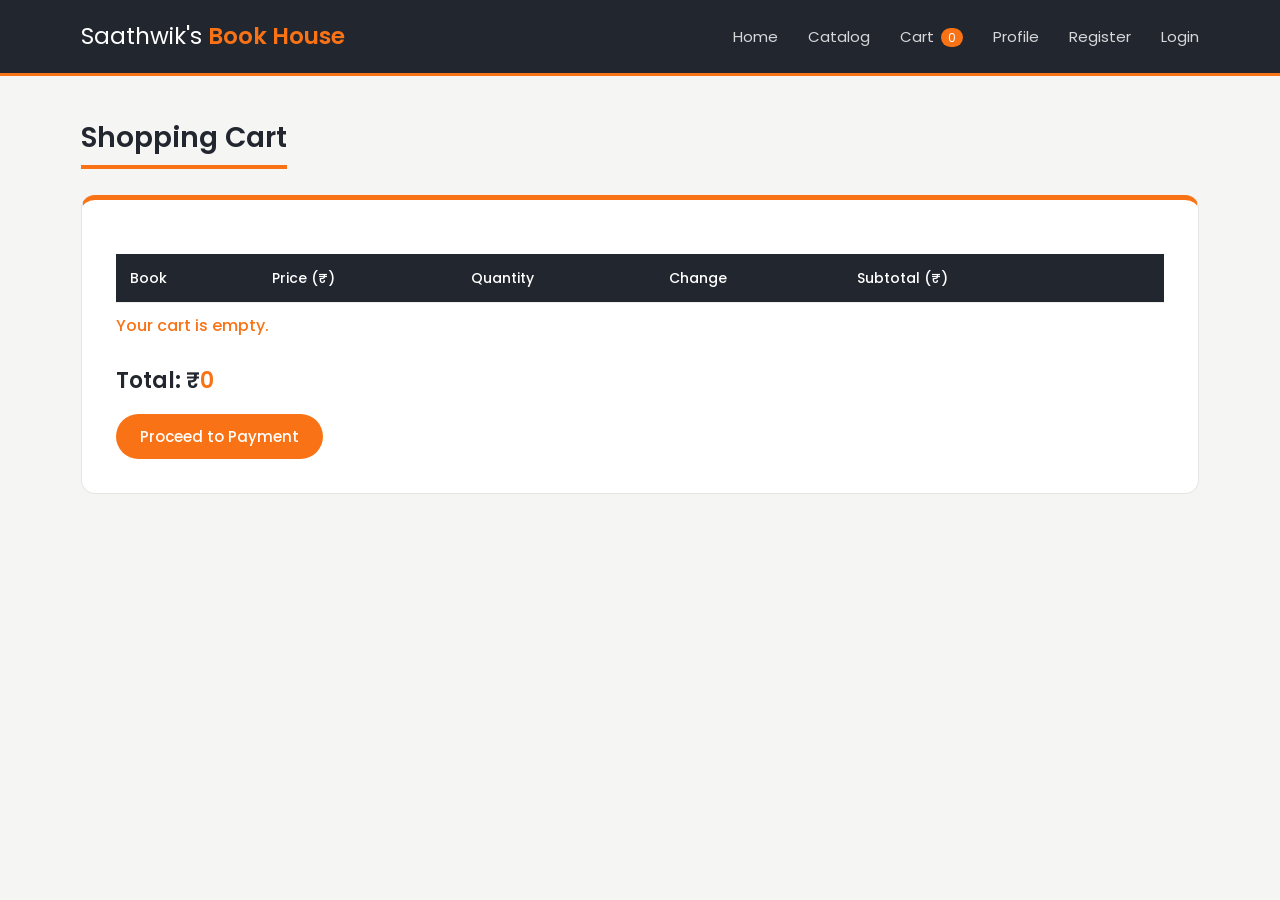
<file: cart.html>
<!DOCTYPE html>
<html lang="en">
<head>
  <title>Cart - Saathwik's Book House</title>
  <link rel="stylesheet" href="https://fonts.googleapis.com/css2?family=Poppins:wght@400;500;600&display=swap">
  <link rel="stylesheet" href="style.css">
  <script src="script.js" defer></script>
</head>
<body onload="loadCart()">
  <header class="site-header">
    <div class="container nav">
      <a href="index.html" class="logo">Saathwik's <span>Book House</span></a>
      <nav class="nav-links">
        <a href="index.html">Home</a>
        <a href="catalog.html">Catalog</a>
        <a href="cart.html">Cart <span class="badge" id="cart-count">0</span></a>
        <a href="profile.html">Profile</a>
        <a href="registration.html" id="register-link">Register</a>
        <a href="login.html" id="login-link">Login</a>
      </nav>
    </div>
  </header>

  <main class="container">
    <h1>Shopping Cart</h1>
    <div class="box">
      <table id="cart-table">
        <tr>
          <th>Book</th>
          <th>Price (&#8377;)</th>
          <th>Quantity</th>
          <th>Change</th>
          <th>Subtotal (&#8377;)</th>
          <th></th>
        </tr>
      </table>
      <p class="empty" id="empty-message"></p>
      <h2>Total: &#8377;<span id="total"></span></h2>
      <button class="btn" onclick="checkout()">Proceed to Payment</button>
    </div>
  </main>
</body>
</html>
</file>
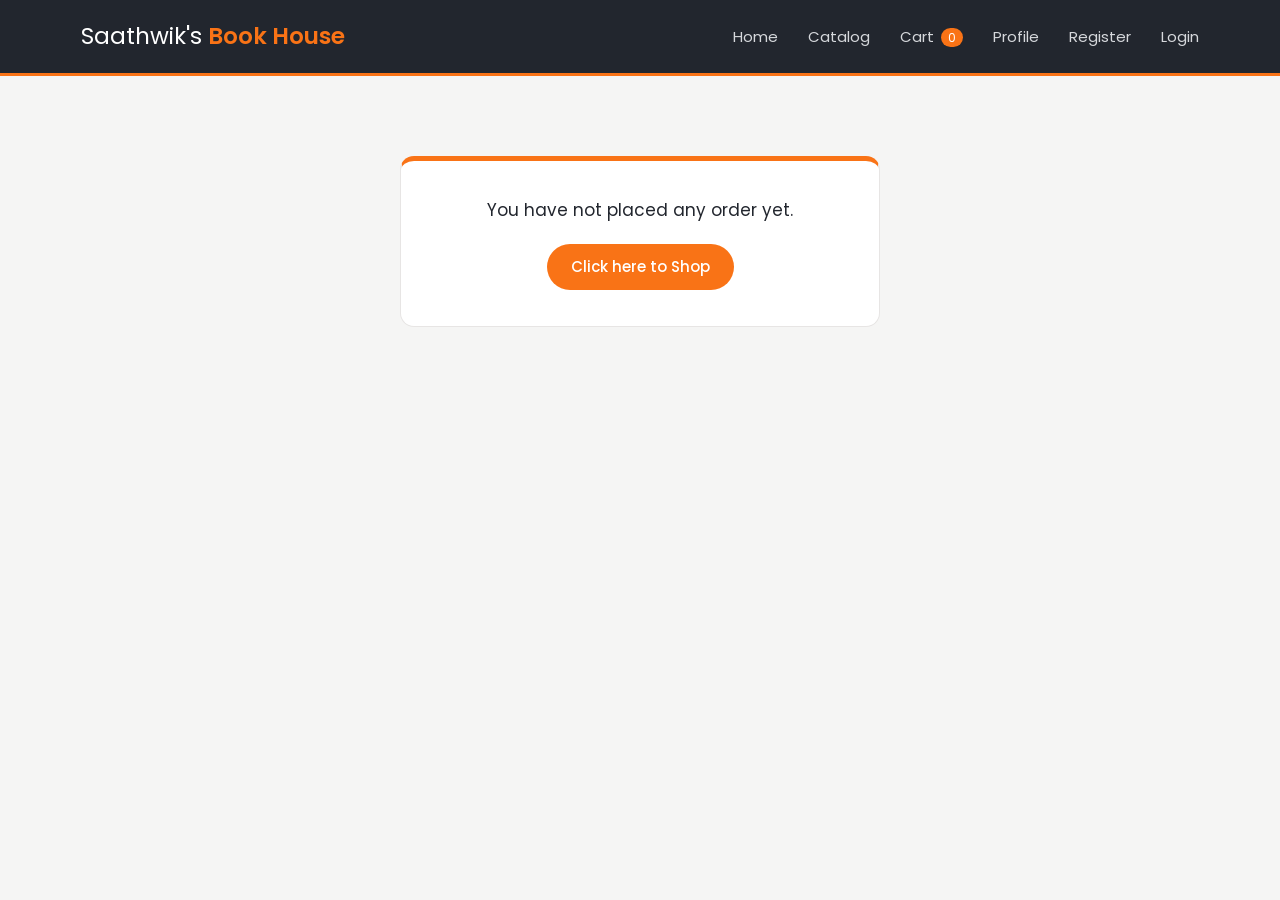
<file: confirmation.html>
<!DOCTYPE html>
<html lang="en">
<head>
  <title>Order Confirmed - Saathwik's Book House</title>
  <link rel="stylesheet" href="https://fonts.googleapis.com/css2?family=Poppins:wght@400;500;600&display=swap">
  <link rel="stylesheet" href="style.css">
  <script src="script.js" defer></script>
</head>
<body onload="loadConfirmation()">
  <header class="site-header">
    <div class="container nav">
      <a href="index.html" class="logo">Saathwik's <span>Book House</span></a>
      <nav class="nav-links">
        <a href="index.html">Home</a>
        <a href="catalog.html">Catalog</a>
        <a href="cart.html">Cart <span class="badge" id="cart-count">0</span></a>
        <a href="profile.html">Profile</a>
        <a href="registration.html" id="register-link">Register</a>
        <a href="login.html" id="login-link">Login</a>
      </nav>
    </div>
  </header>

  <main class="container">
    <div class="notice" id="notice">
      <p id="notice-text"></p>
      <a class="btn" id="notice-link" href="login.html"></a>
    </div>

    <div id="content">
      <div class="box">
        <h1>Order Confirmed</h1>
        <p class="success">Thank you for shopping with us! Your payment was successful and your order has been placed.</p>
        <p><b>Order ID:</b> <span id="order-id"></span></p>
        <p><b>Customer Name:</b> <span id="order-name"></span></p>
        <p><b>Order Date:</b> <span id="order-date"></span></p>

        <table id="order-table">
          <tr>
            <th>Book</th>
            <th>Quantity</th>
            <th>Price (&#8377;)</th>
            <th>Amount (&#8377;)</th>
          </tr>
        </table>

        <h2>Total Amount: &#8377;<span id="order-total"></span></h2>
        <a href="catalog.html" class="btn">Continue Shopping</a>
      </div>
    </div>
  </main>
</body>
</html>
</file>
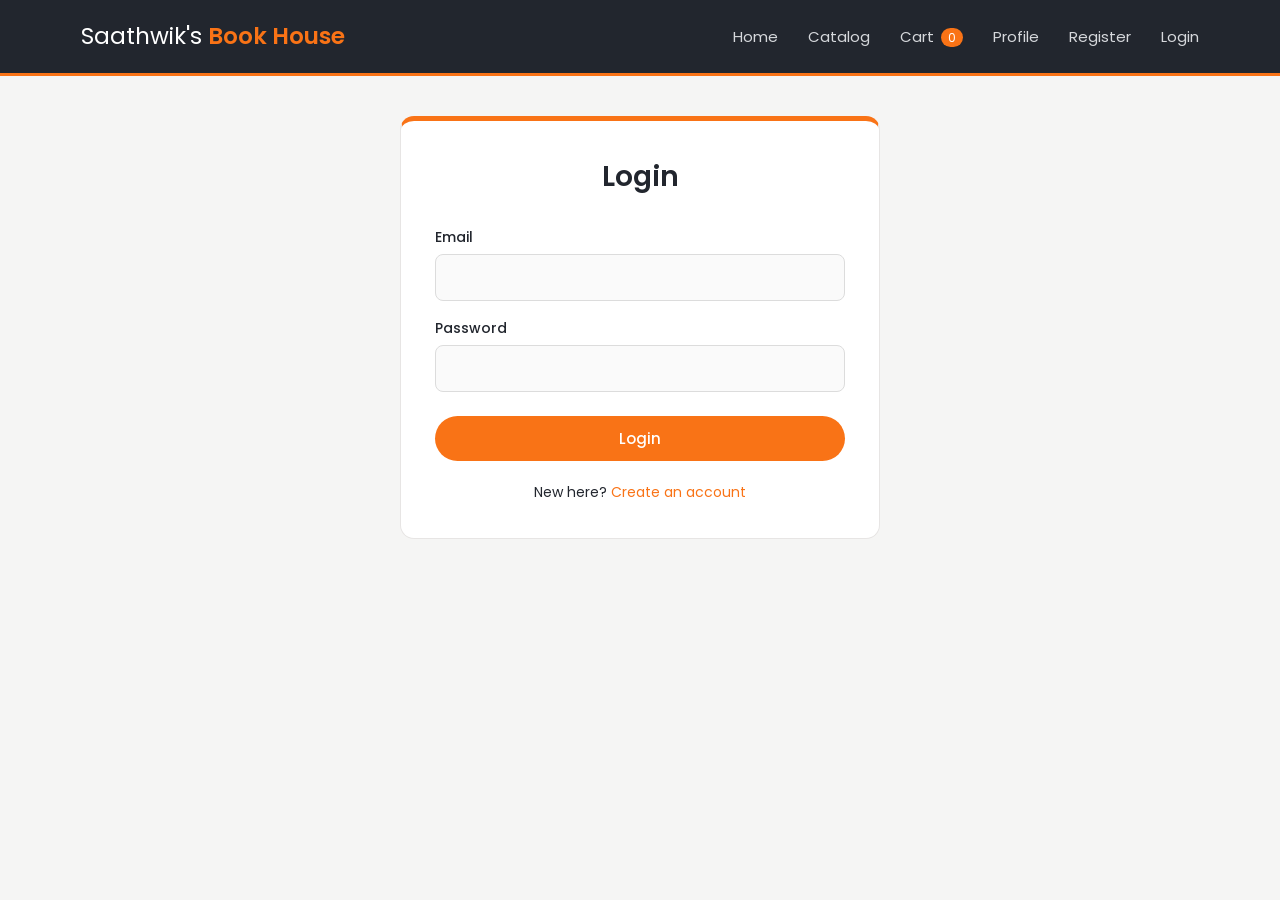
<file: login.html>
<!DOCTYPE html>
<html lang="en">
<head>
  <title>Login - Saathwik's Book House</title>
  <link rel="stylesheet" href="https://fonts.googleapis.com/css2?family=Poppins:wght@400;500;600&display=swap">
  <link rel="stylesheet" href="style.css">
  <script src="script.js" defer></script>
</head>
<body>
  <header class="site-header">
    <div class="container nav">
      <a href="index.html" class="logo">Saathwik's <span>Book House</span></a>
      <nav class="nav-links">
        <a href="index.html">Home</a>
        <a href="catalog.html">Catalog</a>
        <a href="cart.html">Cart <span class="badge" id="cart-count">0</span></a>
        <a href="profile.html">Profile</a>
        <a href="registration.html" id="register-link">Register</a>
        <a href="login.html" id="login-link">Login</a>
      </nav>
    </div>
  </header>

  <main class="container">
    <div class="form-box">
      <h1>Login</h1>
      <form onsubmit="login(); return false;">
        <div class="form-group">
          <label for="email">Email</label>
          <input type="text" id="email">
          <p class="error" id="emailError"></p>
        </div>
        <div class="form-group">
          <label for="password">Password</label>
          <input type="password" id="password">
          <p class="error" id="passwordError"></p>
        </div>
        <button type="submit" class="btn">Login</button>
      </form>
      <p class="form-link">New here? <a href="registration.html">Create an account</a></p>
    </div>
  </main>
</body>
</html>
</file>
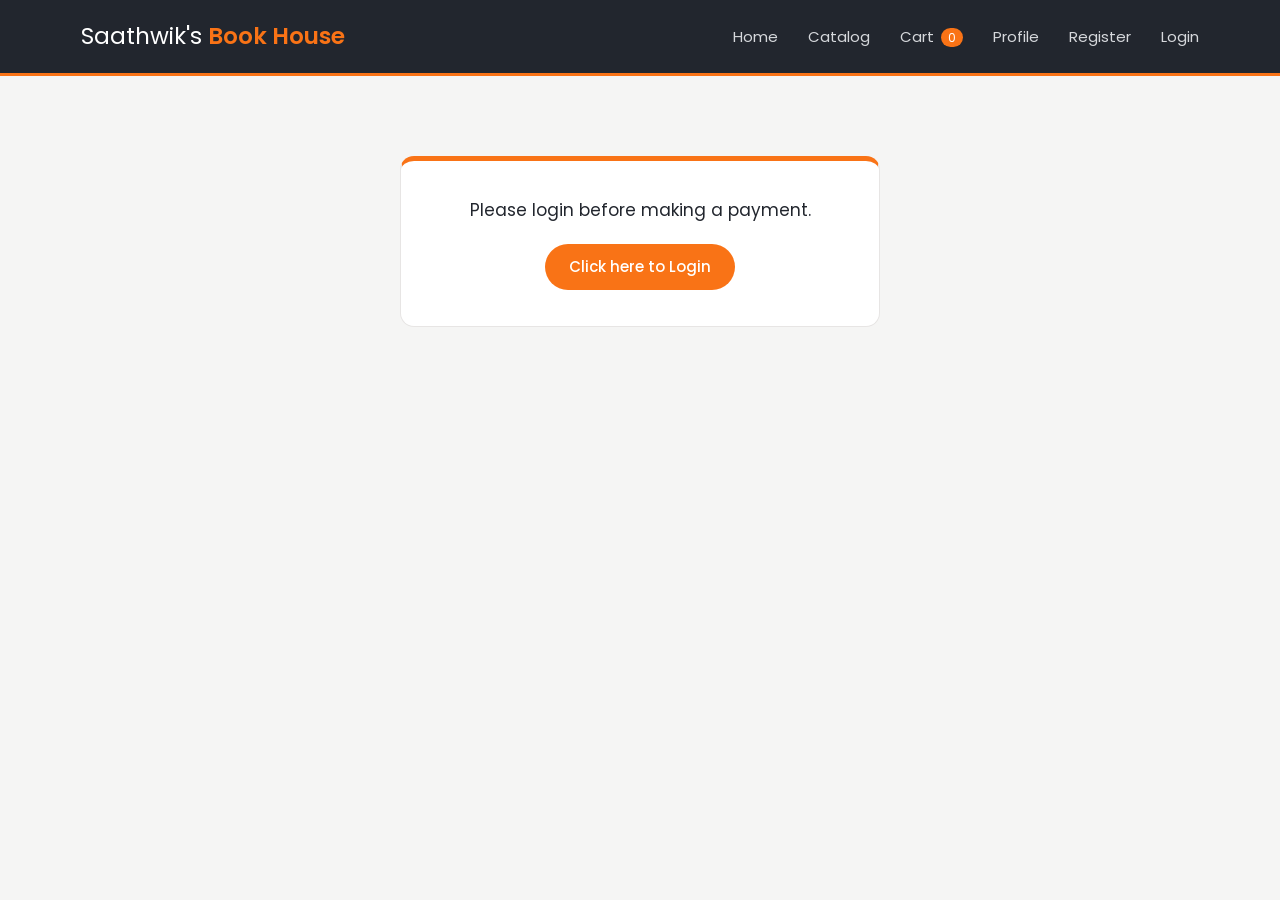
<file: payment.html>
<!DOCTYPE html>
<html lang="en">
<head>
  <title>Payment - Saathwik's Book House</title>
  <link rel="stylesheet" href="https://fonts.googleapis.com/css2?family=Poppins:wght@400;500;600&display=swap">
  <link rel="stylesheet" href="style.css">
  <script src="script.js" defer></script>
</head>
<body onload="loadPayment()">
  <header class="site-header">
    <div class="container nav">
      <a href="index.html" class="logo">Saathwik's <span>Book House</span></a>
      <nav class="nav-links">
        <a href="index.html">Home</a>
        <a href="catalog.html">Catalog</a>
        <a href="cart.html">Cart <span class="badge" id="cart-count">0</span></a>
        <a href="profile.html">Profile</a>
        <a href="registration.html" id="register-link">Register</a>
        <a href="login.html" id="login-link">Login</a>
      </nav>
    </div>
  </header>

  <main class="container">
    <div class="notice" id="notice">
      <p id="notice-text"></p>
      <a class="btn" id="notice-link" href="login.html"></a>
    </div>

    <div id="content">
      <div class="form-box">
        <h1>Payment</h1>
        <p class="amount">Amount to pay: <b>&#8377;<span id="amount"></span></b></p>
        <form onsubmit="pay(); return false;">
          <div class="form-group">
            <label for="cardName">Cardholder Name</label>
            <input type="text" id="cardName">
            <p class="error" id="cardNameError"></p>
          </div>
          <div class="form-group">
            <label for="cardNumber">Card Number</label>
            <input type="text" id="cardNumber" maxlength="16">
            <p class="error" id="cardNumberError"></p>
          </div>
          <div class="form-group">
            <label for="expiry">Expiry Date (MM/YY)</label>
            <input type="text" id="expiry" maxlength="5" placeholder="MM/YY" oninput="formatExpiry()">
            <p class="error" id="expiryError"></p>
          </div>
          <div class="form-group">
            <label for="cvv">CVV</label>
            <input type="password" id="cvv" maxlength="3">
            <p class="error" id="cvvError"></p>
          </div>
          <button type="submit" class="btn" id="pay-btn">Pay Now</button>
        </form>
      </div>
    </div>
  </main>
</body>
</html>
</file>
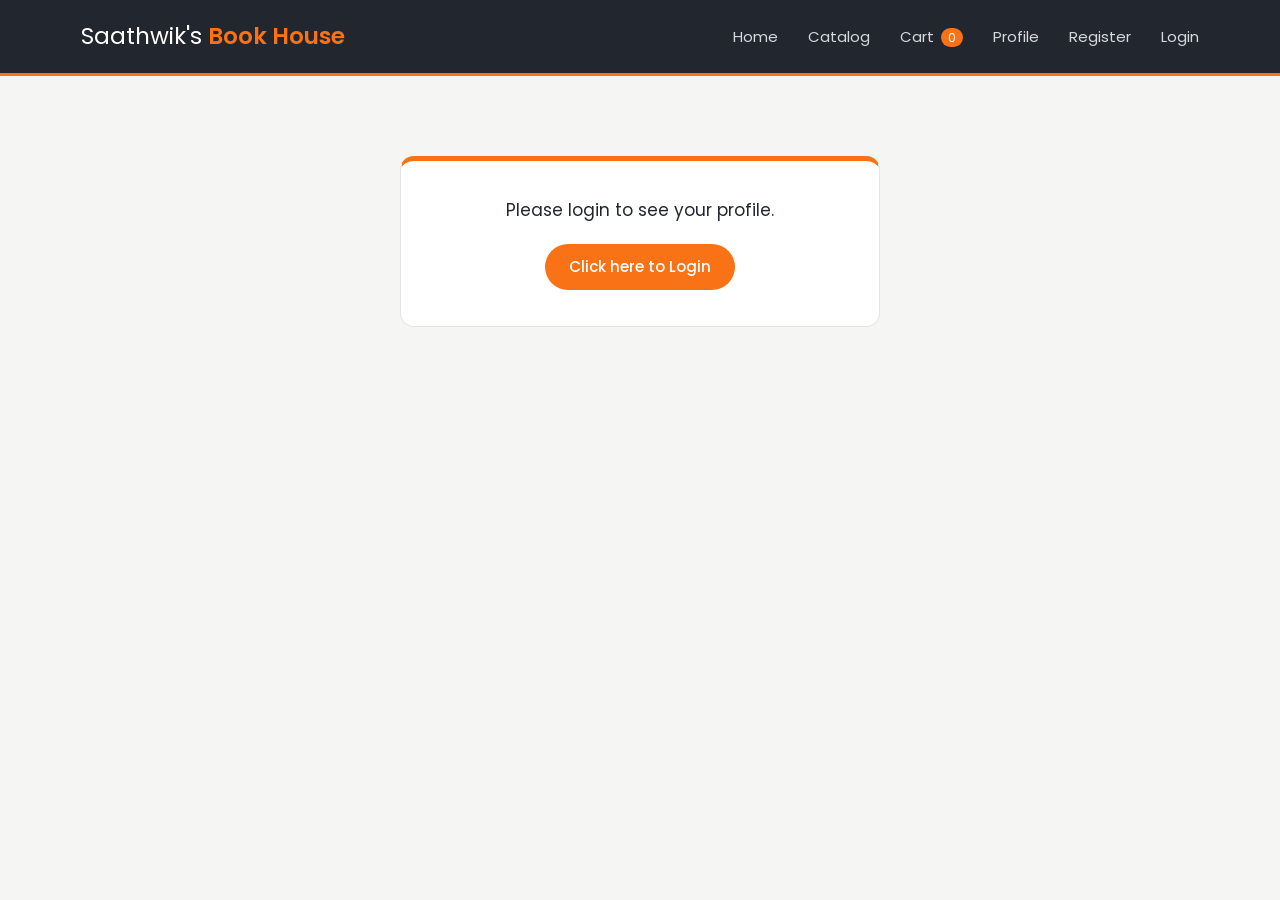
<file: profile.html>
<!DOCTYPE html>
<html lang="en">
<head>
  <title>Profile - Saathwik's Book House</title>
  <link rel="stylesheet" href="https://fonts.googleapis.com/css2?family=Poppins:wght@400;500;600&display=swap">
  <link rel="stylesheet" href="style.css">
  <script src="script.js" defer></script>
</head>
<body onload="loadProfile()">
  <header class="site-header">
    <div class="container nav">
      <a href="index.html" class="logo">Saathwik's <span>Book House</span></a>
      <nav class="nav-links">
        <a href="index.html">Home</a>
        <a href="catalog.html">Catalog</a>
        <a href="cart.html">Cart <span class="badge" id="cart-count">0</span></a>
        <a href="profile.html">Profile</a>
        <a href="registration.html" id="register-link">Register</a>
        <a href="login.html" id="login-link">Login</a>
      </nav>
    </div>
  </header>

  <main class="container">
    <div class="notice" id="notice">
      <p id="notice-text"></p>
      <a class="btn" id="notice-link" href="login.html"></a>
    </div>

    <div id="content">
      <div class="form-box">
        <div id="profile-view">
          <h1>My Profile</h1>
          <p><b>Name:</b> <span id="view-name"></span></p>
          <p><b>Email:</b> <span id="view-email"></span></p>
          <p><b>Phone:</b> <span id="view-phone"></span></p>
          <p><b>Address:</b> <span id="view-address"></span></p>
          <p class="success" id="message"></p>
          <button class="btn" onclick="editProfile()">Edit Profile</button>
        </div>

        <form id="profile-form" style="display: none;" onsubmit="saveProfile(); return false;">
          <h1>Edit Profile</h1>
          <div class="form-group">
            <label for="name">Full Name</label>
            <input type="text" id="name">
            <p class="error" id="nameError"></p>
          </div>
          <div class="form-group">
            <label for="phone">Phone Number</label>
            <input type="text" id="phone">
            <p class="error" id="phoneError"></p>
          </div>
          <div class="form-group">
            <label for="address">Address</label>
            <textarea id="address" rows="3"></textarea>
            <p class="error" id="addressError"></p>
          </div>
          <button type="submit" class="btn">Save</button>
          <button type="button" class="btn btn-grey" onclick="cancelEdit()">Cancel</button>
        </form>
      </div>
    </div>
  </main>
</body>
</html>
</file>
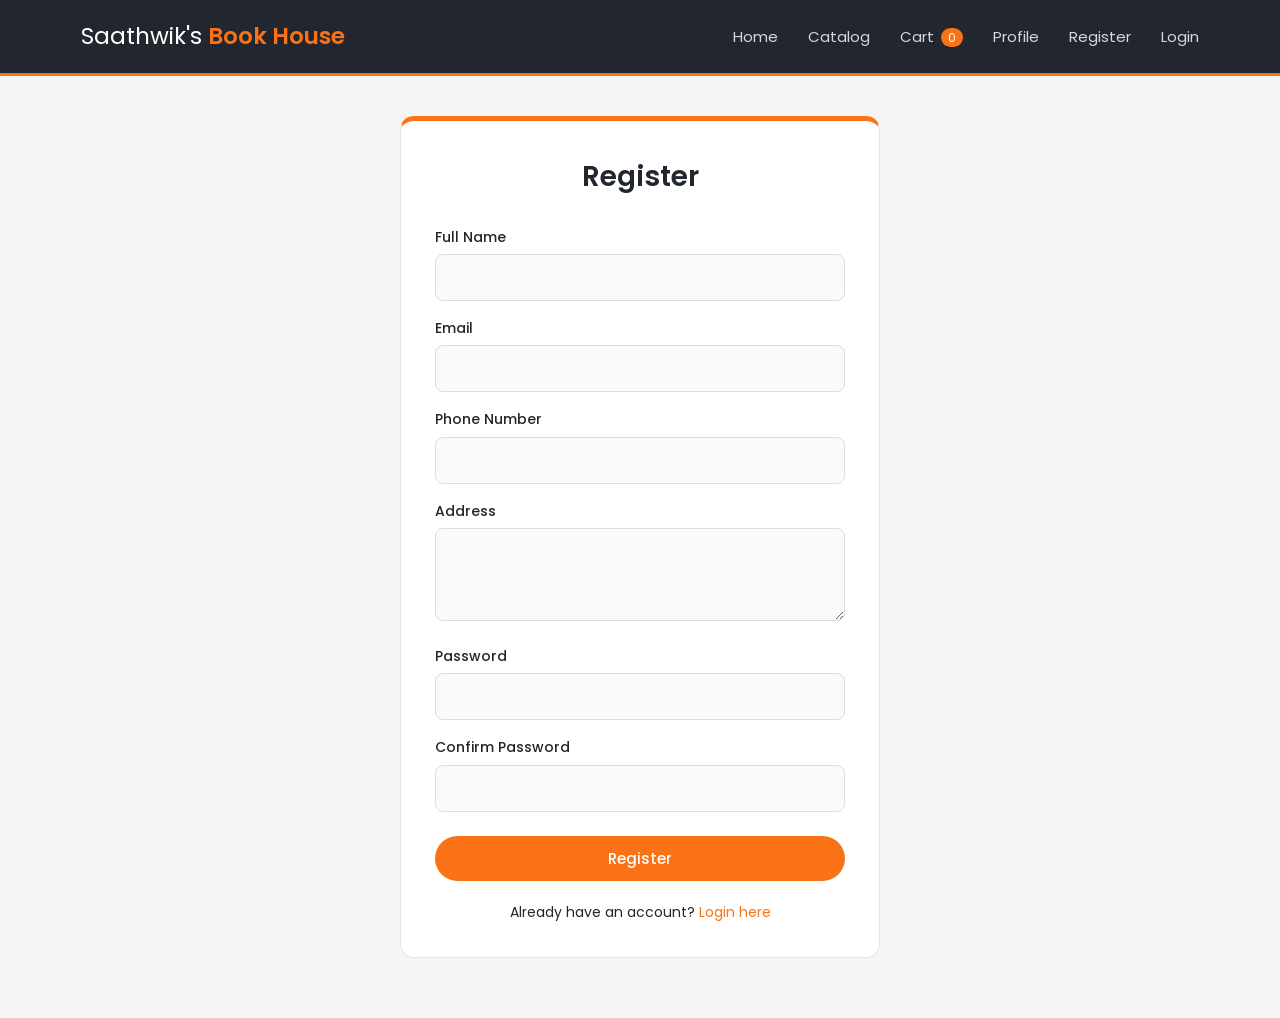
<file: registration.html>
<!DOCTYPE html>
<html lang="en">
<head>
  <title>Register - Saathwik's Book House</title>
  <link rel="stylesheet" href="https://fonts.googleapis.com/css2?family=Poppins:wght@400;500;600&display=swap">
  <link rel="stylesheet" href="style.css">
  <script src="script.js" defer></script>
</head>
<body>
  <header class="site-header">
    <div class="container nav">
      <a href="index.html" class="logo">Saathwik's <span>Book House</span></a>
      <nav class="nav-links">
        <a href="index.html">Home</a>
        <a href="catalog.html">Catalog</a>
        <a href="cart.html">Cart <span class="badge" id="cart-count">0</span></a>
        <a href="profile.html">Profile</a>
        <a href="registration.html" id="register-link">Register</a>
        <a href="login.html" id="login-link">Login</a>
      </nav>
    </div>
  </header>

  <main class="container">
    <div class="form-box">
      <h1>Register</h1>
      <form onsubmit="register(); return false;">
        <div class="form-group">
          <label for="name">Full Name</label>
          <input type="text" id="name">
          <p class="error" id="nameError"></p>
        </div>
        <div class="form-group">
          <label for="email">Email</label>
          <input type="text" id="email">
          <p class="error" id="emailError"></p>
        </div>
        <div class="form-group">
          <label for="phone">Phone Number</label>
          <input type="text" id="phone">
          <p class="error" id="phoneError"></p>
        </div>
        <div class="form-group">
          <label for="address">Address</label>
          <textarea id="address" rows="3"></textarea>
          <p class="error" id="addressError"></p>
        </div>
        <div class="form-group">
          <label for="password">Password</label>
          <input type="password" id="password">
          <p class="error" id="passwordError"></p>
        </div>
        <div class="form-group">
          <label for="confirmPassword">Confirm Password</label>
          <input type="password" id="confirmPassword">
          <p class="error" id="confirmError"></p>
        </div>
        <button type="submit" class="btn">Register</button>
      </form>
      <p class="form-link">Already have an account? <a href="login.html">Login here</a></p>
    </div>
  </main>
</body>
</html>
</file>
<file: style.css>
* {
  box-sizing: border-box;
  margin: 0;
  padding: 0;
}

body {
  font-family: "Poppins", Arial, sans-serif;
  background-color: #f5f5f4;
  color: #22262e;
  line-height: 1.6;
}

a {
  color: #f97316;
  text-decoration: none;
}

main {
  padding: 40px 16px 60px;
}

main h1 {
  display: inline-block;
  font-size: 28px;
  font-weight: 600;
  margin-bottom: 26px;
  padding-bottom: 4px;
  border-bottom: 4px solid #f97316;
}

h2 {
  font-size: 22px;
  font-weight: 600;
  margin: 44px 0 20px;
}

.container {
  max-width: 1150px;
  margin: 0 auto;
}

.site-header {
  background-color: #22262e;
  border-bottom: 3px solid #f97316;
}

.nav {
  display: flex;
  justify-content: space-between;
  align-items: center;
  flex-wrap: wrap;
  padding: 18px 16px;
}

.logo {
  font-size: 23px;
  color: white;
}

.logo span {
  color: #f97316;
  font-weight: 600;
}

.nav-links a {
  color: #d6d8dc;
  margin-left: 26px;
  font-size: 15px;
}

.nav-links a:hover {
  color: #f97316;
}

.hero {
  background-color: #2b3039;
  color: white;
  text-align: center;
  padding: 80px 16px 90px;
}

.hero h1 {
  font-size: 42px;
  font-weight: 600;
  margin-bottom: 8px;
}

.hero h1 span {
  color: #f97316;
}

.hero p {
  color: #b8bcc4;
  font-size: 17px;
  margin-bottom: 32px;
}

.search-bar {
  display: flex;
  max-width: 580px;
  margin: 0 auto;
  background-color: white;
  border-radius: 30px;
  padding: 6px;
}

.search-bar input {
  flex: 1;
  border: none;
  padding: 10px 18px;
  font-size: 15px;
  font-family: inherit;
  border-radius: 30px;
}

.search-bar input:focus {
  outline: none;
}

.search-bar .btn {
  padding: 10px 30px;
}

.btn {
  display: inline-block;
  background-color: #f97316;
  color: white;
  border: none;
  padding: 11px 24px;
  font-size: 15px;
  font-family: inherit;
  font-weight: 500;
  border-radius: 25px;
}

.btn:hover {
  background-color: #ea580c;
}

.btn-grey {
  background-color: #22262e;
}

.btn-grey:hover {
  background-color: #3a404b;
}

.category-list a {
  display: inline-block;
  background-color: white;
  color: #22262e;
  border: 1px solid #dcdcdc;
  padding: 9px 26px;
  margin: 0 10px 12px 0;
  border-radius: 25px;
  font-weight: 500;
}

.category-list a:hover {
  background-color: #22262e;
  border-color: #22262e;
  color: white;
}

.book-grid {
  display: grid;
  grid-template-columns: repeat(auto-fill, minmax(220px, 1fr));
  gap: 26px;
}

.book-card {
  background-color: white;
  border: 1px solid #e7e5e4;
  border-radius: 14px;
  padding: 16px;
  display: flex;
  flex-direction: column;
}

.book-card:hover {
  border-color: #f97316;
}

.book-card img {
  width: 100%;
  height: 260px;
  object-fit: contain;
  background-color: #f1f0ee;
  border-radius: 10px;
  padding: 16px;
  margin-bottom: 14px;
}

.book-card h3 {
  font-size: 16px;
  font-weight: 600;
  line-height: 1.4;
}

.book-card .btn {
  margin-top: auto;
  background-color: #22262e;
}

.book-card .btn:hover {
  background-color: #f97316;
}

.tag {
  color: #9ca3af;
  font-size: 13px;
  font-weight: 500;
  margin-bottom: 2px;
}

.author {
  color: #6b7280;
  font-size: 14px;
  margin-top: 2px;
}

.price {
  color: #f97316;
  font-size: 20px;
  font-weight: 600;
  margin: 10px 0 14px;
}

.filters {
  display: flex;
  background-color: white;
  border: 1px solid #e7e5e4;
  border-radius: 14px;
  padding: 14px;
  margin-bottom: 28px;
}

.filters input,
.filters select {
  padding: 11px 16px;
  border: 1px solid #dcdcdc;
  border-radius: 25px;
  font-size: 15px;
  font-family: inherit;
  background-color: #fafafa;
}

.filters input {
  flex: 1;
  margin-right: 12px;
}

.form-box,
.box {
  background-color: white;
  border: 1px solid #e7e5e4;
  border-top: 5px solid #f97316;
  border-radius: 14px;
  padding: 34px;
}

.form-box {
  max-width: 480px;
  margin: 0 auto;
}

.form-box h1 {
  display: block;
  text-align: center;
  border-bottom: none;
  margin-bottom: 22px;
}

.form-box .btn {
  width: 100%;
  margin-top: 8px;
}

.form-group {
  margin-bottom: 16px;
}

.form-group label {
  display: block;
  font-size: 14px;
  font-weight: 500;
  margin-bottom: 6px;
}

.form-group input,
.form-group textarea {
  width: 100%;
  padding: 11px 14px;
  border: 1px solid #dcdcdc;
  border-radius: 8px;
  background-color: #fafafa;
  font-size: 15px;
  font-family: inherit;
}

.form-group input:focus,
.form-group textarea:focus,
.filters input:focus,
.filters select:focus {
  outline: none;
  border-color: #f97316;
  background-color: white;
}

.error {
  color: #dc2626;
  font-size: 13px;
  margin-top: 4px;
}

.form-link {
  margin-top: 20px;
  text-align: center;
  font-size: 14px;
}

.amount {
  background-color: #fff4ec;
  border: 1px dashed #f97316;
  border-radius: 8px;
  padding: 12px 16px;
  margin-bottom: 22px;
  text-align: center;
  font-size: 17px;
}

.amount b {
  color: #f97316;
}

#profile-view p {
  padding: 12px 0;
  border-bottom: 1px solid #f0efed;
}

#profile-view b {
  display: inline-block;
  width: 90px;
  color: #6b7280;
  font-weight: 500;
}

#profile-view .success {
  border-bottom: none;
  padding: 10px 0 0;
}

#profile-view .btn {
  margin-top: 16px;
}

#profile-form .btn-grey {
  margin-top: 10px;
}

.success {
  color: #16a34a;
  font-weight: 500;
}

.box .success {
  background-color: #ecfdf3;
  border-radius: 6px;
  padding: 12px 16px;
  margin-bottom: 20px;
}

.empty {
  color: #f97316;
  font-weight: 500;
  margin-top: 10px;
}

.box p {
  margin-bottom: 8px;
}

.box h1 {
  display: block;
  border-bottom: none;
  margin-bottom: 14px;
}

.box h2 {
  margin: 24px 0 16px;
}

.box h2 span {
  color: #f97316;
}

table {
  width: 100%;
  border-collapse: collapse;
  margin-top: 20px;
}

th,
td {
  padding: 13px 14px;
  text-align: left;
  border-bottom: 1px solid #efedeb;
}

th {
  background-color: #22262e;
  color: white;
  font-weight: 500;
  font-size: 14px;
}

td button {
  width: 30px;
  height: 30px;
  border: 1px solid #22262e;
  border-radius: 50%;
  background-color: white;
  color: #22262e;
  font-size: 16px;
}

td button:hover {
  background-color: #22262e;
  color: white;
}

td .remove-btn {
  width: auto;
  height: auto;
  border: 1px solid #dc2626;
  border-radius: 20px;
  padding: 4px 14px;
  color: #dc2626;
  font-size: 13px;
  font-family: inherit;
}

td .remove-btn:hover {
  background-color: #dc2626;
  color: white;
}

@media (max-width: 600px) {
  .nav {
    justify-content: center;
  }

  .logo {
    margin-bottom: 8px;
  }

  .nav-links a {
    margin: 0 7px;
    font-size: 14px;
  }

  .hero h1 {
    font-size: 28px;
  }

  .book-grid {
    grid-template-columns: 1fr 1fr;
    gap: 14px;
  }

  .book-card img {
    height: 180px;
    padding: 10px;
  }

  .filters {
    display: block;
  }

  .filters input,
  .filters select {
    width: 100%;
    margin: 0 0 10px;
  }

  .form-box,
  .box {
    padding: 20px;
  }

  .box {
    overflow-x: auto;
  }
}

.badge {
  background-color: #f97316;
  color: white;
  font-size: 12px;
  padding: 1px 7px;
  border-radius: 10px;
  margin-left: 3px;
}

.notice {
  display: none;
  max-width: 480px;
  margin: 40px auto;
  background-color: white;
  border: 1px solid #e7e5e4;
  border-top: 5px solid #f97316;
  border-radius: 14px;
  padding: 36px;
  text-align: center;
}

.notice p {
  font-size: 17px;
  margin-bottom: 20px;
}

.view-all {
  text-align: center;
  margin-top: 36px;
}

.view-all .btn {
  padding: 12px 36px;
}
</file>
